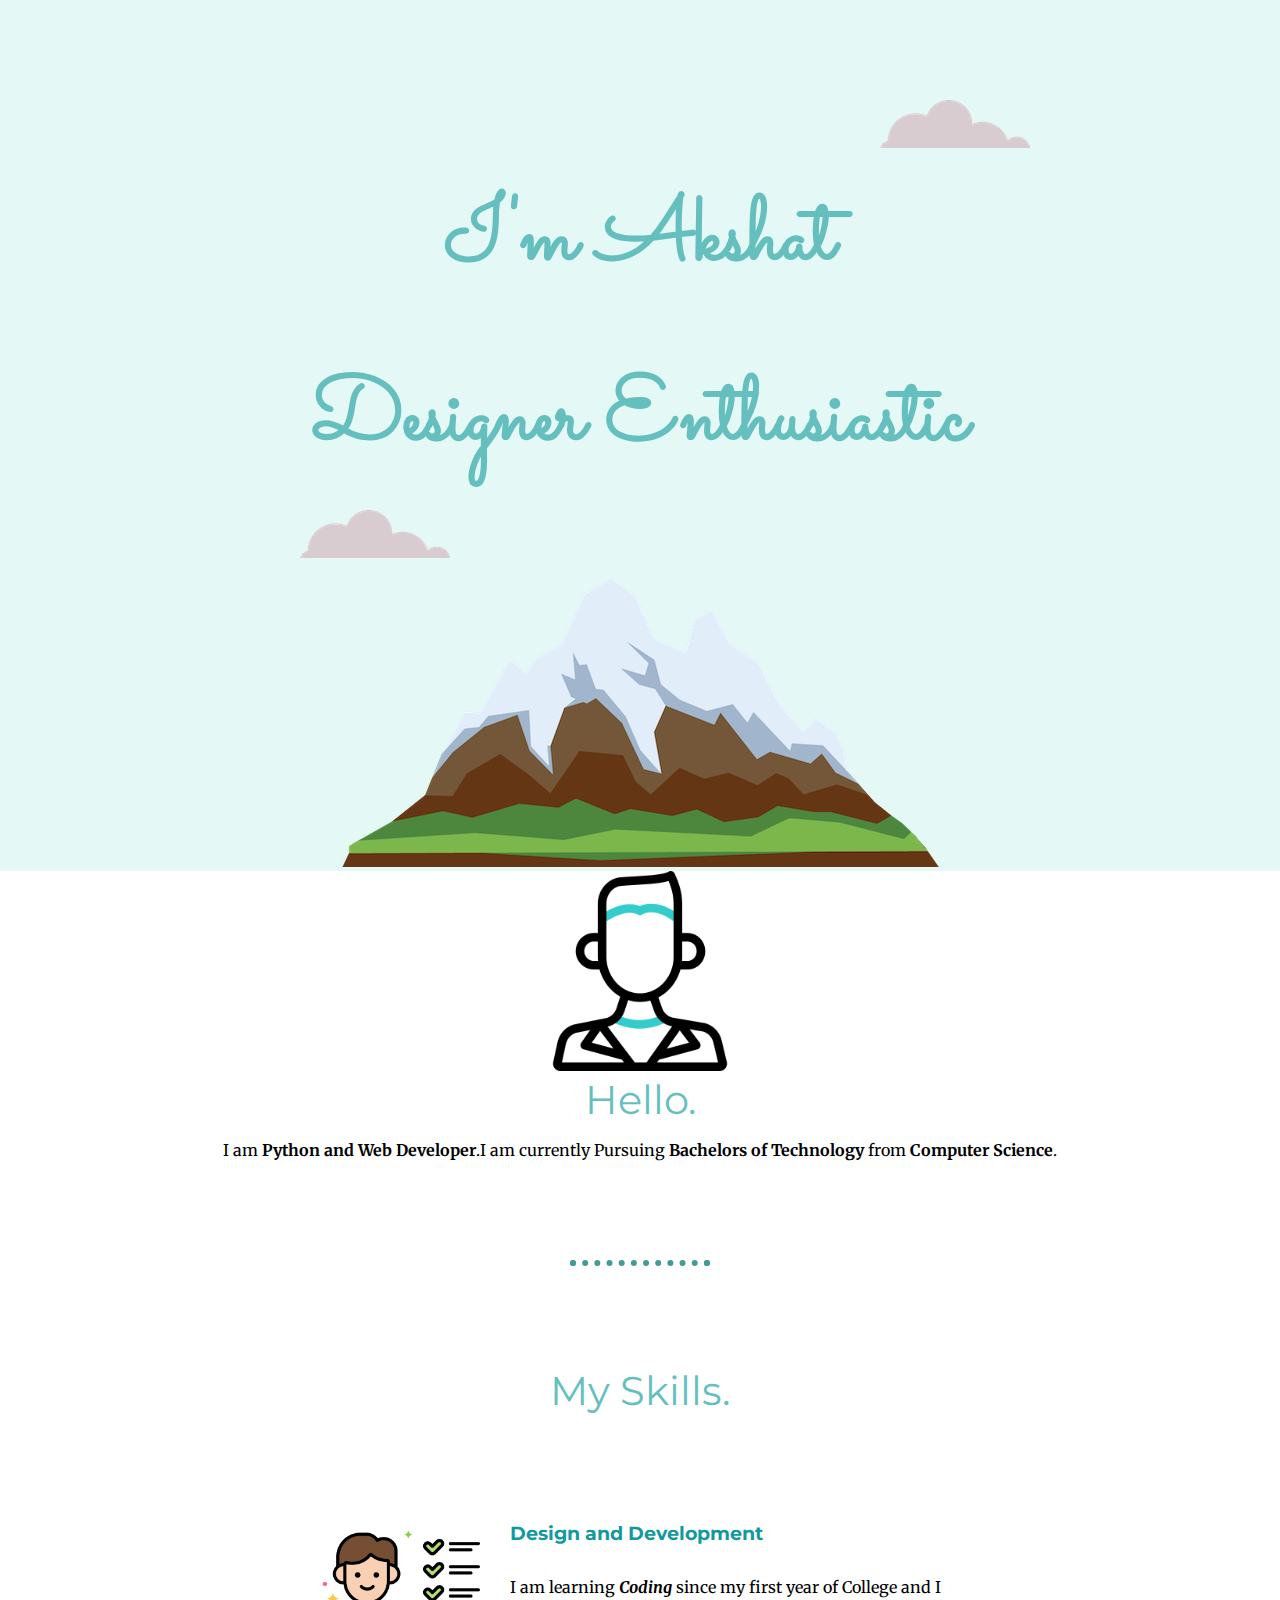
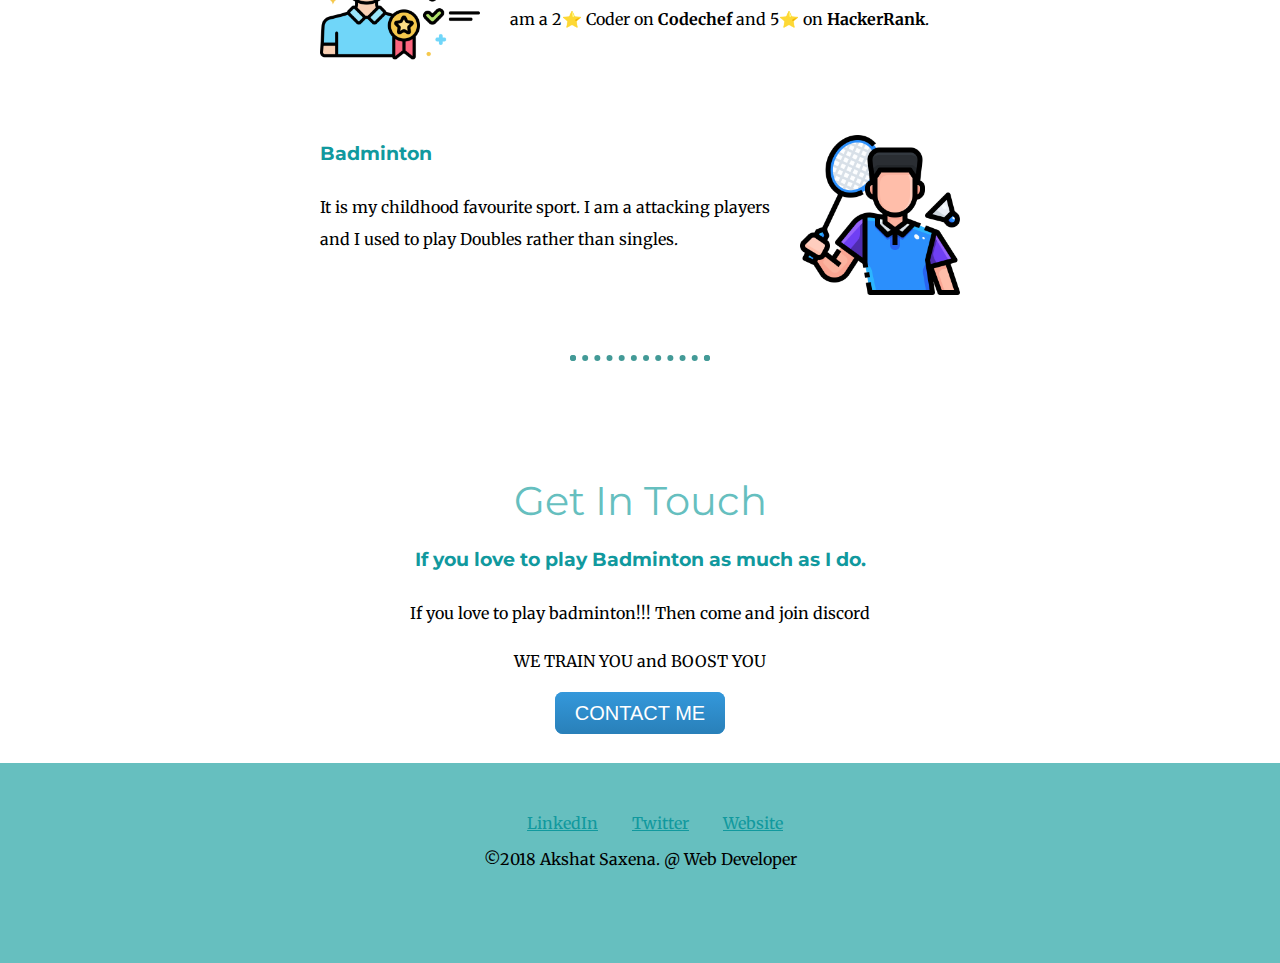
<file: index.html>
<!DOCTYPE html>
<html lang="en" dir="ltr">
  <head>
    <meta charset="utf-8">
    <title>Akshat Saxena</title>
    <link rel="stylesheet" href="css/styles.css">
    <link rel="icon" href="logo.png">
    <link rel="preconnect" href="https://fonts.googleapis.com">
    <link rel="preconnect" href="https://fonts.gstatic.com" crossorigin>
    <link href="https://fonts.googleapis.com/css2?family=Merriweather&family=Montserrat&family=Sacramento&display=swap" rel="stylesheet">
  </head>
  <body>
    <div class="top-container">
      <img class = "top-cloud" src="images/cloud.png" alt="cloud-image">
      <h1>I'm Akshat </h1>
      <h1>Designer Enthusiastic</h1>
      <img class = "bottom-cloud" src="images/cloud.png" alt="cloud-image">
      <img src="images/mountain.png" alt="mountain-image">
    </div>
    <div class="middle-container">
      <div class="profile">
        <img class="profile-photo"src="images/man.png" alt="Profile-Photo">
        <h2>Hello.</h2>
        <p>I am <strong>Python and Web Developer</strong>.I am currently Pursuing <strong>Bachelors of Technology</strong>
          from <strong>Computer Science</strong>.</p>
      </div>
      <hr>
      <div class="skills">
        <h2>My Skills.</h2>
        <div class="skill-row">
          <img class="Skills" src="images/requirements.png" alt="Achievements">
          <h3>Design and Development</h3>
          <p>I am learning <em><strong>Coding</strong></em> since my first year of College and I am a 2⭐ Coder on <strong>Codechef</strong>
            and 5⭐ on <strong>HackerRank</strong>.</p>
        </div>
        <div class="skill-row">
          <img class="Player-Image" src="images/player.png" alt="Player-Image">
          <h3>Badminton</h3>
          <p>It is my childhood favourite sport. I am a attacking players and I used to play Doubles rather than singles.</p>
        </div>
      </div>
      <hr>
      <div class="contact-me">
        <h2>Get In Touch</h2>
        <h3>If you love to play Badminton as much as I do.</h3>
        <p>If you love to play badminton!!! Then come and join discord </p>
          <p>WE TRAIN YOU  and BOOST YOU</p>
        <a class="btn" href="mailto:AKSHAT@email.com">CONTACT ME</a>
      </div>
    </div>


    <div class="bottom-container">
      <a class="footer-link" href="https://www.linkedin.com/">LinkedIn</a>
      <a class="footer-link" href="https://twitter.com/">Twitter</a>
      <a class="footer-link" href="https://www.appbrewery.co/">Website</a>
      <p>©2018 Akshat Saxena. @ Web Developer</p>
    </div>



  </body>
</html>
</file>
<file: css/styles.css>
body{
  margin:0px;
  text-align: center;
  font-family: "Merriweather",sans-serif;

}

h1{

  color:  #66BFBF;
  font-size: 5.625rem;
  font-family: 'Sacramento', cursive;
  margin: auto auto 0 auto;
  line-height: 2;
}

h2{
  color:  #66BFBF;
  font-family: 'Montserrat', sans-serif;
  font-size:2.5rem;
  margin: 0 auto 0 auto;
  font-weight: normal;
}

h3{
  font-family: 'Montserrat', sans-serif;
  margin-top: 0;
  color: #11999E;

}
hr{
  border: dotted #439A97 6px;
  border-bottom: none;
  width: 10%;
  margin: 100px auto 100px;
  color: #495579;

}



a{
  color: #11999E;
}


.top-container{
  background-color: #E4F9F5;
  padding-top: 150px;
  position: relative;
}

.middle-container {


}
.bottom-container {


  background-color: #66BFBF;
  height: 150px;
  padding-top: 50px;


}
.footer-link{
  margin-left: 30px;
}

.top-cloud {
  position: absolute;
  right:250px;
  top:100px;

}

.bottom-cloud {
  position: absolute;
  left:300px;
}

.profile-photo{
  width: 200px;
  height:200px;
}

.Skills{
  width: 25%;
  float: left;
  margin-right: 30px;
}

.Player-Image
{
  width:25%;
  float: right;
  margin-left: 20px;
}

.skill-row{
  width: 50%;
  margin: 100px auto 100px auto;
  text-align: left;
  line-height: 2;
}

.contact-me{
  line-height: 2;
  margin-bottom: 30px;
}


.btn {
  background: #3498db;
  background-image: -webkit-linear-gradient(top, #3498db, #2980b9);
  background-image: -moz-linear-gradient(top, #3498db, #2980b9);
  background-image: -ms-linear-gradient(top, #3498db, #2980b9);
  background-image: -o-linear-gradient(top, #3498db, #2980b9);
  background-image: linear-gradient(to bottom, #3498db, #2980b9);
  -webkit-border-radius: 8;
  -moz-border-radius: 8;
  border-radius: 8px;
  font-family: Arial;
  color: #ffffff;
  font-size: 20px;
  padding: 10px 20px 10px 20px;
  text-decoration: none;
}
</file>
